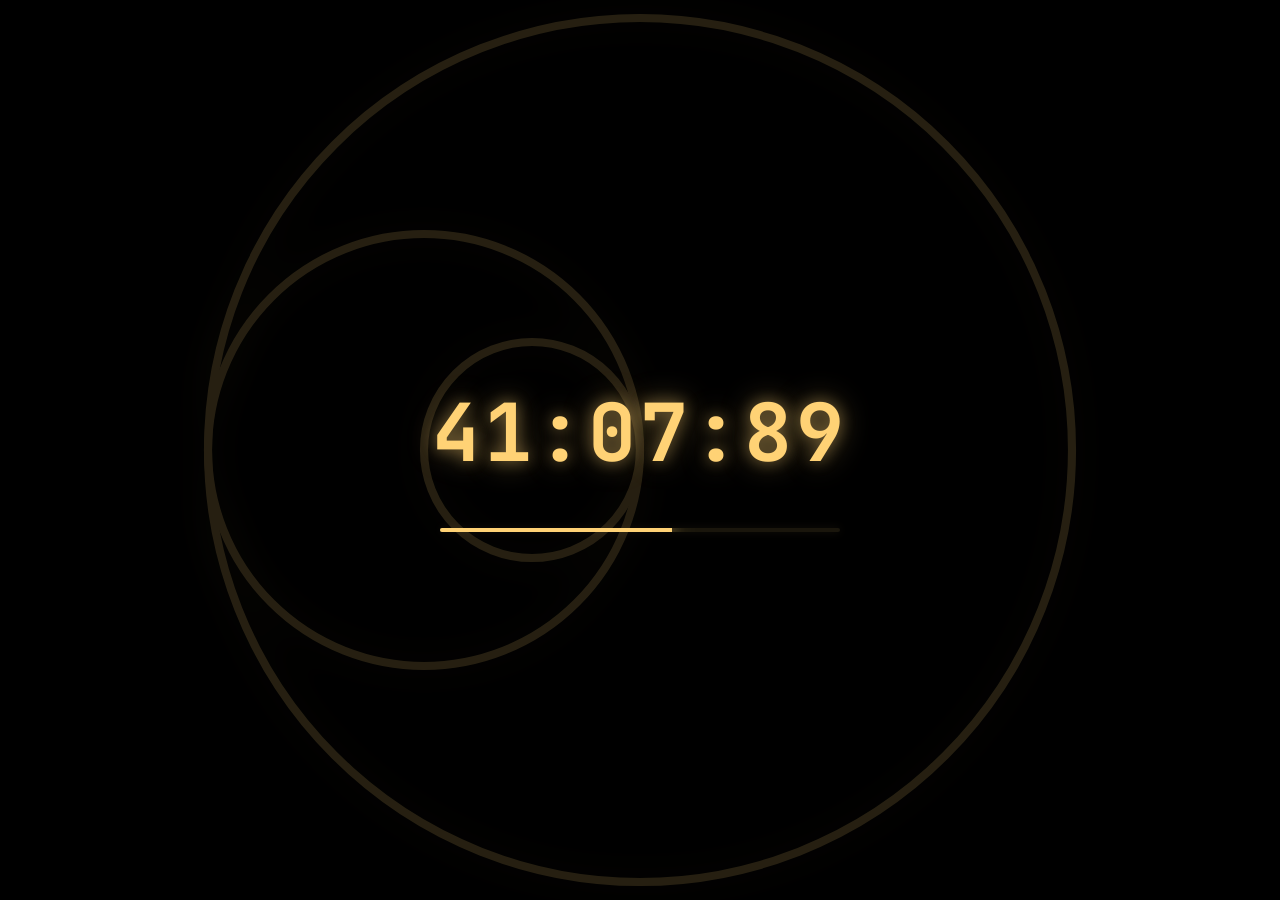
<file: index.html>
<!DOCTYPE html>
<html lang="en">
<head>
    <meta charset="UTF-8">
    <meta name="viewport" content="width=device-width, initial-scale=1.0">
    <title>3 Body Problem | The Countdown</title>
    <meta name="description" content="The clock is ticking. Humanity faces a terrifying truth: we are not alone.">
    <link rel="preconnect" href="https://fonts.googleapis.com">
    <link rel="preconnect" href="https://fonts.gstatic.com" crossorigin>
    <link href="https://fonts.googleapis.com/css2?family=Funnel+Sans:wght@400;700;800&family=JetBrains+Mono:wght@400;700&display=swap" rel="stylesheet">
    <link rel="stylesheet" href="assets/style.css">
    <link rel="icon" type="image/svg+xml" href="assets/images/favicon.svg">
    <script>
        (function() {
            const navEntry = performance.getEntriesByType('navigation')[0];
            const hasStarted = sessionStorage.getItem('hasStarted');
            if (!hasStarted || (navEntry && navEntry.type === 'reload')) {
                document.documentElement.classList.add('is-reloading');
                sessionStorage.setItem('hasStarted', 'true');
            }
        })();
    </script>
</head>
<body class="home-page">
    <div id="loading-screen" class="loading-screen">
        <svg viewBox="0 0 200 200" class="three-suns-svg">
            <circle cx="100" cy="100" r="80" />
            <circle cx="60" cy="100" r="40" />
            <circle cx="80" cy="100" r="20" />
        </svg>
        <div class="loading-content">
            <div class="loading-countdown" id="loading-countdown">99:99:99</div>
            <div class="loading-bar-container">
                <div class="loading-bar" id="loading-bar"></div>
            </div>
        </div>
    </div>

    <div class="scanlines"></div>

    <a href="https://www.netflix.com/title/81024821" target="_blank" class="netflix-btn">
        <span>Watch on</span>
        <img src="assets/svg/Netflix_2015_logo.svg" alt="Netflix">
    </a>
    <div class="hero-bg base" style="background-image: url('assets/images/Countdown.jpg');"></div>


    <nav>
        <div class="nav-links">
            <a href="index.html">Home</a>
            <a href="science.html">Science</a>
            <a href="game.html">The Game</a>
            <a href="enemy.html">The Enemy</a>
            <a href="characters.html">Characters</a>
        </div>
    </nav>

    <section>
        <div class="container">
            <h1>The Countdown</h1>
            <div class="content-box">
                <p class="highlight">The clock is ticking. Can you see it?</p>
                <p>What began as a series of inexplicable suicides in the scientific community has revealed a terrifying truth: the laws of nature are no longer functioning. We are not alone, and we are being watched.</p>
                <p class="highlight">Don’t play the game unless you’re prepared to lose your world.</p>
                
                <a href="science.html" class="btn">Initiate Research</a>
            </div>
        </div>
    </section>

    <script src="assets/script.js"></script>
</body>
</html>
</file>
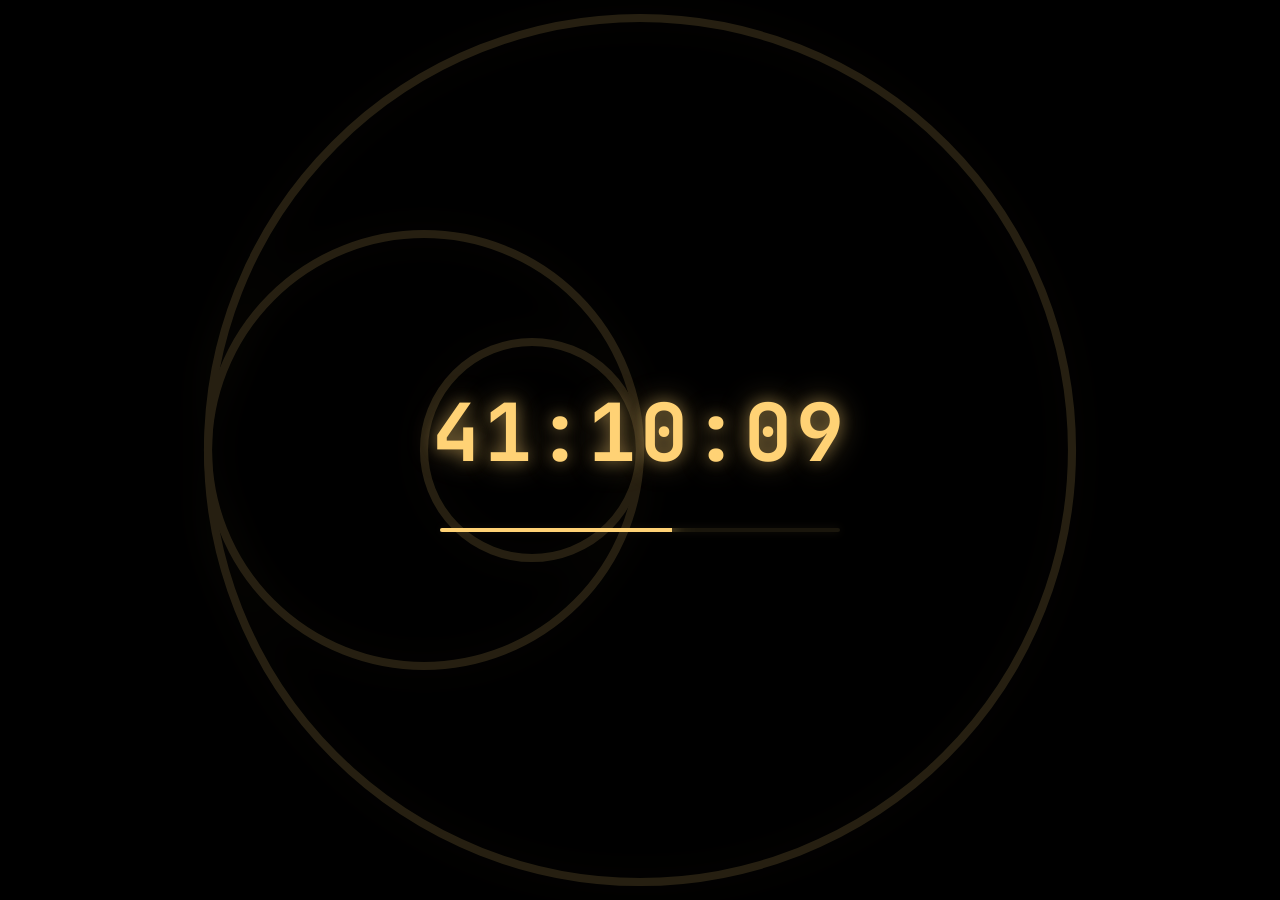
<file: enemy.html>
<!DOCTYPE html>
<html lang="en">
<head>
    <meta charset="UTF-8">
    <meta name="viewport" content="width=device-width, initial-scale=1.0">
    <title>The Enemy | 3 Body Problem</title>
    <link rel="preconnect" href="https://fonts.googleapis.com">
    <link rel="preconnect" href="https://fonts.gstatic.com" crossorigin>
    <link href="https://fonts.googleapis.com/css2?family=Funnel+Sans:wght@400;700;800&family=JetBrains+Mono:wght@400;700&display=swap" rel="stylesheet">
    <link rel="stylesheet" href="assets/style.css">
    <link rel="icon" type="image/svg+xml" href="assets/images/favicon.svg">
    <script>
        (function() {
            const navEntry = performance.getEntriesByType('navigation')[0];
            const hasStarted = sessionStorage.getItem('hasStarted');
            if (!hasStarted || (navEntry && navEntry.type === 'reload')) {
                document.documentElement.classList.add('is-reloading');
                sessionStorage.setItem('hasStarted', 'true');
            }
        })();
    </script>
</head>
<body class="enemy-page">
    <div id="loading-screen" class="loading-screen">
        <svg viewBox="0 0 200 200" class="three-suns-svg">
            <circle cx="100" cy="100" r="80" />
            <circle cx="60" cy="100" r="40" />
            <circle cx="80" cy="100" r="20" />
        </svg>
        <div class="loading-content">
            <div class="loading-countdown" id="loading-countdown">99:99:99</div>
            <div class="loading-bar-container">
                <div class="loading-bar" id="loading-bar"></div>
            </div>
        </div>
    </div>
    <div class="scanlines"></div>

    <a href="https://www.netflix.com/title/81024821" target="_blank" class="netflix-btn">
        <span>Watch on</span>
        <img src="assets/svg/Netflix_2015_logo.svg" alt="Netflix">
    </a>
    <div class="hero-bg"></div>

    <nav>
        <div class="nav-links">
            <a href="index.html">Home</a>
            <a href="science.html">Science</a>
            <a href="game.html">The Game</a>
            <a href="enemy.html">The Enemy</a>
            <a href="characters.html">Characters</a>
        </div>
    </nav>

    <section>
        <div class="container">
            <h1>"You Are Bugs"</h1>
            <div class="content-box">
                <p>They are coming. In 400 years, the fleet will arrive. To some, they are conquerors; to others, they are saviors sent to fix a broken planet.</p>
                
                <div class="feature-grid">
                    <div class="feature-card">
                        <div class="card-icon">
                            <svg viewBox="0 0 24 24" fill="none" stroke="currentColor" stroke-width="2" stroke-linecap="round" stroke-linejoin="round"><circle cx="12" cy="12" r="4"/><circle cx="6" cy="6" r="2"/><circle cx="18" cy="18" r="3"/></svg>
                        </div>
                        <h3>The San-Ti</h3>
                        <p>A species that cannot lie, surviving in a system of celestial chaos.</p>
                        <a href="https://three-body-problem.fandom.com/wiki/Trisolarans" target="_blank" class="btn-sm">Read More</a>
                    </div>
                    <div class="feature-card">
                        <div class="card-icon">
                            <svg viewBox="0 0 24 24" fill="none" stroke="currentColor" stroke-width="2" stroke-linecap="round" stroke-linejoin="round"><path d="M4.9 19.1C1 15.2 1 8.8 4.9 4.9"/><path d="M7.8 16.2c-2.3-2.3-2.3-6.1 0-8.4"/><circle cx="12" cy="12" r="2"/><path d="M16.2 7.8c2.3 2.3 2.3 6.1 0 8.4"/><path d="M19.1 4.9c3.9 3.9 3.9 10.2 0 14.1"/></svg>
                        </div>
                        <h3>Ye Wenjie’s Choice</h3>
                        <p>Revisit the moment at Red Coast Base that changed human history forever.</p>
                        <a href="https://three-body-problem.fandom.com/wiki/Ye_Wenjie" target="_blank" class="btn-sm">Read More</a>
                    </div>
                    <div class="feature-card">
                        <div class="card-icon">
                            <svg viewBox="0 0 24 24" fill="none" stroke="currentColor" stroke-width="2" stroke-linecap="round" stroke-linejoin="round"><path d="M16 21v-2a4 4 0 0 0-4-4H6a4 4 0 0 0-4 4v2"/><circle cx="9" cy="7" r="4"/><path d="M22 21v-2a4 4 0 0 0-3-3.87"/><path d="M16 3.13a4 4 0 0 1 0 7.75"/></svg>
                        </div>
                        <h3>The ETO</h3>
                        <p>Meet the humans who have turned their backs on their own kind to welcome the Great Awakening.</p>
                        <a href="https://three-body-problem.fandom.com/wiki/Earth-Trisolaris_Organization" target="_blank" class="btn-sm">Read More</a>
                    </div>
                </div>

                <a href="characters.html" class="btn">Characters</a>
            </div>
        </div>
    </section>

    <script src="assets/script.js"></script>
</body>
</html>
</file>
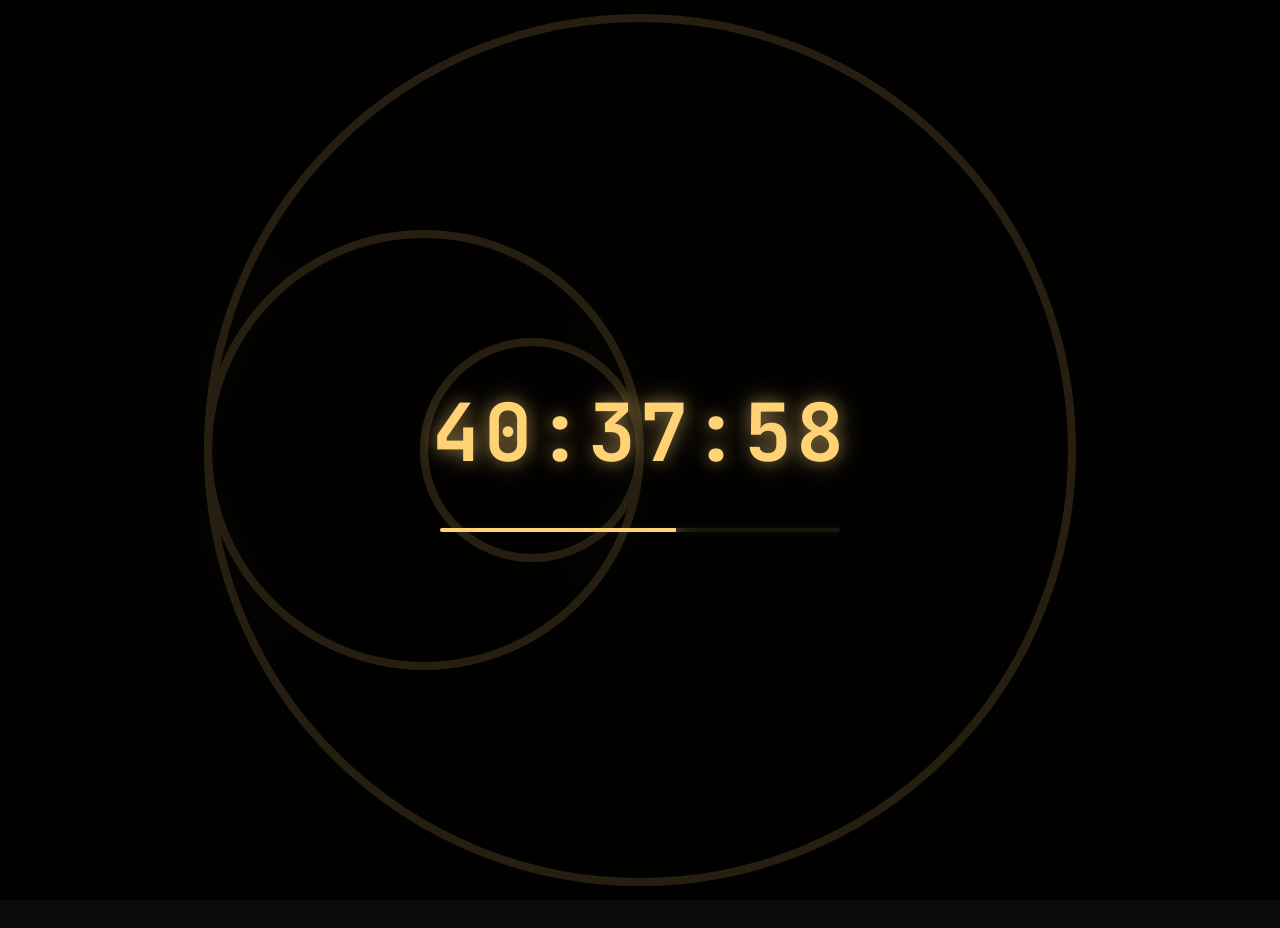
<file: science.html>
<!DOCTYPE html>
<html lang="en">
<head>
    <meta charset="UTF-8">
    <meta name="viewport" content="width=device-width, initial-scale=1.0">
    <title>The Science | 3 Body Problem</title>
    <link rel="preconnect" href="https://fonts.googleapis.com">
    <link rel="preconnect" href="https://fonts.gstatic.com" crossorigin>
    <link href="https://fonts.googleapis.com/css2?family=Funnel+Sans:wght@400;700;800&family=JetBrains+Mono:wght@400;700&display=swap" rel="stylesheet">
    <link rel="stylesheet" href="assets/style.css">
    <link rel="icon" type="image/svg+xml" href="assets/images/favicon.svg">
    <script>
        (function() {
            const navEntry = performance.getEntriesByType('navigation')[0];
            const hasStarted = sessionStorage.getItem('hasStarted');
            if (!hasStarted || (navEntry && navEntry.type === 'reload')) {
                document.documentElement.classList.add('is-reloading');
                sessionStorage.setItem('hasStarted', 'true');
            }
        })();
    </script>
</head>
<body class="science-page">
    <div id="loading-screen" class="loading-screen">
        <svg viewBox="0 0 200 200" class="three-suns-svg">
            <circle cx="100" cy="100" r="80" />
            <circle cx="60" cy="100" r="40" />
            <circle cx="80" cy="100" r="20" />
        </svg>
        <div class="loading-content">
            <div class="loading-countdown" id="loading-countdown">99:99:99</div>
            <div class="loading-bar-container">
                <div class="loading-bar" id="loading-bar"></div>
            </div>
        </div>
    </div>
    <div class="scanlines"></div>

    <a href="https://www.netflix.com/title/81024821" target="_blank" class="netflix-btn">
        <span>Watch on</span>
        <img src="assets/svg/Netflix_2015_logo.svg" alt="Netflix">
    </a>

    <a href="game.html" class="vr-btn">
        <span>Do you like VR Games?</span>
        <svg viewBox="0 0 24 24" fill="none" stroke="currentColor" stroke-width="2" stroke-linecap="round" stroke-linejoin="round">
            <path d="M22 15V8a2 2 0 0 0-2-2H4a2 2 0 0 0-2 2v7a2 2 0 0 0 2 2h4.5l1.5 2h4l1.5-2H20a2 2 0 0 0 2-2Z"/>
            <path d="M8 12h.01"/>
            <path d="M16 12h.01"/>
        </svg>
    </a>

    <div class="hero-bg" style="background-image: url('assets/images/Group.jpg'); opacity: 1; filter: none;"></div>

    <nav>
        <div class="nav-links">
            <a href="index.html">Home</a>
            <a href="science.html">Science</a>
            <a href="game.html">The Game</a>
            <a href="enemy.html">The Enemy</a>
            <a href="characters.html">Characters</a>
        </div>
    </nav>

    <section>
        <div class="container">
            <h1>When Science Breaks</h1>
            <div class="content-box">
                <p>For centuries, we believed the universe followed a predictable set of rules. We were wrong. From the particle accelerators of Europe to the radar bases of China, the foundation of human knowledge is crumbling.</p>
                
                <div class="feature-grid">
                    <div class="feature-card">
                        <div class="card-icon">
                            <svg viewBox="0 0 24 24" fill="none" stroke="currentColor" stroke-width="2" stroke-linecap="round" stroke-linejoin="round"><path d="M17 21v-2a4 4 0 0 0-4-4H5a4 4 0 0 0-4 4v2"/><circle cx="9" cy="7" r="4"/><path d="M23 21v-2a4 4 0 0 0-3-3.87"/><path d="M16 3.13a4 4 0 0 1 0 7.75"/></svg>
                        </div>
                        <div class="card-content">
                            <h3>The Oxford Five</h3>
                            <p>Meet the elite group of physicists tasked with solving the impossible.</p>
                        </div>
                        <a href="https://three-body-problem.fandom.com/wiki/Oxford_Five" target="_blank" class="btn-sm">
                            <svg viewBox="0 0 24 24" fill="none" stroke="currentColor" stroke-width="2" stroke-linecap="round" stroke-linejoin="round" style="width: 20px; height: 20px;"><line x1="5" y1="12" x2="19" y2="12"></line><polyline points="12 5 19 12 12 19"></polyline></svg>
                        </a>
                    </div>
                    <div class="feature-card">
                        <div class="card-icon">
                            <svg viewBox="0 0 24 24" fill="none" stroke="currentColor" stroke-width="2" stroke-linecap="round" stroke-linejoin="round"><circle cx="12" cy="12" r="10"/><path d="M12 2a14.5 14.5 0 0 0 0 20 14.5 14.5 0 0 0 0-20"/><path d="M2 12h20"/></svg>
                        </div>
                        <div class="card-content">
                            <h3>The Sophon Effect</h3>
                            <p>If the "eyes" of the enemy are everywhere, is any secret truly safe?</p>
                        </div>
                        <a href="https://three-body-problem.fandom.com/wiki/Sophon" target="_blank" class="btn-sm">
                            <svg viewBox="0 0 24 24" fill="none" stroke="currentColor" stroke-width="2" stroke-linecap="round" stroke-linejoin="round" style="width: 20px; height: 20px;"><line x1="5" y1="12" x2="19" y2="12"></line><polyline points="12 5 19 12 12 19"></polyline></svg>
                        </a>
                    </div>
                    <div class="feature-card">
                        <div class="card-icon">
                            <svg viewBox="0 0 24 24" fill="none" stroke="currentColor" stroke-width="2" stroke-linecap="round" stroke-linejoin="round"><path d="M2 12h20"/><path d="M12 2v20"/><path d="m4.93 4.93 14.14 14.14"/><path d="m4.93 19.07 14.14-14.14"/></svg>
                        </div>
                        <div class="card-content">
                            <h3>Nanofiber Breakthrough</h3>
                            <p>Exploring the technology that could either save us or slice through the very fabric of our civilization.</p>
                        </div>
                        <a href="https://three-body-problem.fandom.com/wiki/Nanofibre" target="_blank" class="btn-sm">
                            <svg viewBox="0 0 24 24" fill="none" stroke="currentColor" stroke-width="2" stroke-linecap="round" stroke-linejoin="round" style="width: 20px; height: 20px;"><line x1="5" y1="12" x2="19" y2="12"></line><polyline points="12 5 19 12 12 19"></polyline></svg>
                        </a>
                    </div>
                </div>
            </div>
        </div>
    </section>

    <script src="assets/script.js"></script>
</body>
</html>
</file>
<file: assets/style.css>
:root {
    --bg: #0a0a0a;
    --accent: #FFD275;
    --accent-glow: rgba(255, 210, 117, 0.4);
    --text: #f5f5f7;
    --text-dim: #ffffff;
    --secondary: #1a1a1a;
    --glass: rgba(255, 255, 255, 0.05);
    --border: rgba(255, 210, 117, 0.2);
    --font-main: 'Funnel Sans', system-ui, -apple-system, sans-serif;
    --font-mono: 'JetBrains Mono', 'Courier New', monospace;
}

* {
    margin: 0;
    padding: 0;
    box-sizing: border-box;
}

body {
    background-color: var(--bg);
    color: var(--text);
    font-family: var(--font-main);
    line-height: 1.6;
    overflow-x: hidden;
    -webkit-font-smoothing: antialiased;
}

/* Loading Screen */
.loading-screen {
    position: fixed;
    top: 0;
    left: 0;
    width: 100vw;
    height: 100vh;
    background-color: #000;
    z-index: 100000;
    display: none;
    justify-content: center;
    align-items: center;
    overflow: hidden;
    transition: transform 1.2s cubic-bezier(0.77, 0, 0.175, 1);
}

.is-reloading .loading-screen {
    display: flex;
}

.loading-screen.fade-out {
    transform: translateY(-100%);
}

.three-suns-svg {
    position: absolute;
    top: 50%;
    left: 50%;
    transform: translate(-50%, -50%);
    width: 120vmin;
    height: 120vmin;
    opacity: 0.15;
    fill: none;
    stroke: var(--accent);
    stroke-width: 1.5;
    filter: drop-shadow(0 0 20px var(--accent-glow));
    animation: rotate 40s linear infinite;
    pointer-events: none;
}

@keyframes rotate {
    from { transform: translate(-50%, -50%) rotate(0deg); }
    to { transform: translate(-50%, -50%) rotate(360deg); }
}

.loading-content {
    position: relative;
    z-index: 2;
    display: flex;
    flex-direction: column;
    align-items: center;
    justify-content: center;
}

.loading-countdown {
    font-family: var(--font-mono);
    font-size: 5rem;
    color: var(--accent);
    text-shadow: 0 0 15px var(--accent-glow), 0 0 30px var(--accent-glow);
    font-weight: 700;
    letter-spacing: 4px;
    margin-bottom: 2rem;
    animation: fast-flicker 0.1s infinite alternate; 
}

@keyframes fast-flicker {
    0%, 19%, 21%, 23%, 25%, 54%, 56%, 100% { 
        opacity: 1; 
        text-shadow: 0 0 15px var(--accent-glow), 0 0 30px var(--accent-glow); 
    }
    20%, 22%, 24%, 55% { 
        opacity: 0.7; 
        text-shadow: 0 0 5px var(--accent-glow); 
    }
}

.loading-bar-container {
    width: 400px;
    height: 4px;
    background: rgba(255, 210, 117, 0.1);
    border-radius: 2px;
    overflow: hidden;
    position: relative;
    box-shadow: 0 0 10px rgba(255, 210, 117, 0.1);
}

.loading-bar {
    height: 100%;
    width: 0%;
    background: var(--accent);
    box-shadow: 0 0 15px var(--accent), 0 0 30px var(--accent);
    transition: width 0.05s linear;
}

@media (max-width: 768px) {
    .loading-countdown {
        font-size: 3rem;
    }
    .loading-bar-container {
        width: 80vw;
    }
}

/* Glassmorphism Navigation */
nav {
    position: fixed;
    bottom: 0;
    width: 100%;
    padding: 1.5rem 3rem;
    z-index: 1000;
    display: flex;
    justify-content: center;
    align-items: center;
    background: linear-gradient(to top, rgba(10,10,10,0.95) 0%, rgba(10,10,10,0.8) 50%, transparent 100%);
    backdrop-filter: blur(10px);
}

@media (max-width: 768px) {
    nav {
        padding: 1rem;
    }
}

.global-timer {
    position: fixed;
    bottom: 4.5rem; /* Positioned above the nav links */
    left: 50%;
    transform: translateX(-50%);
    font-family: var(--font-mono);
    font-size: 0.9rem;
    color: var(--accent);
    text-shadow: 0 0 10px var(--accent-glow);
    letter-spacing: 2px;
    z-index: 1001;
    pointer-events: none;
    animation: flicker 5s infinite;
}

@media (max-width: 768px) {
    .global-timer {
        bottom: 5.5rem; /* Moved up even further to avoid multi-line nav */
        font-size: 0.75rem;
    }
}

.logo {
    font-family: var(--font-mono);
    font-weight: 700;
    font-size: 1.2rem;
    color: var(--accent);
    text-transform: uppercase;
    letter-spacing: 2px;
    text-shadow: 0 0 10px var(--accent-glow);
}

.nav-links {
    display: flex;
    gap: 2rem;
}

.nav-links a {
    text-decoration: none;
    color: var(--text-dim);
    font-family: var(--font-mono);
    font-size: 0.9rem;
    transition: all 0.3s ease;
    text-transform: uppercase;
    position: relative;
}

.nav-links a:hover,
.nav-links a.active {
    color: var(--accent);
    text-shadow: 0 0 8px var(--accent-glow);
}

.nav-links a::after {
    content: '';
    position: absolute;
    bottom: -5px;
    left: 0;
    width: 0;
    height: 1px;
    background: var(--accent);
    transition: width 0.3s ease;
}

.nav-links a:hover::after,
.nav-links a.active::after {
    width: 100%;
}

/* Hero Sections */
section {
    min-height: 100vh;
    padding: 8rem 3rem 4rem;
    display: flex;
    flex-direction: column;
    justify-content: center;
    position: relative;
}

body.home-page section {
    justify-content: flex-end;
    padding-bottom: 12rem;
}

@media (max-width: 768px) {
    section {
        padding: 6rem 1.5rem 6rem;
    }
    body.home-page section {
        justify-content: center;
        padding-bottom: 8rem;
    }
}

.hero-bg {
    position: fixed;
    top: 0;
    left: 0;
    width: 100%;
    height: 100%;
    z-index: -2;
    background-size: cover;
    background-position: center;
    opacity: 1;
    transition: opacity 1s ease;
}

@media (max-width: 768px) {
    .hero-bg::after {
        content: '';
        position: absolute;
        top: 0;
        left: 0;
        width: 100%;
        height: 100%;
        background: rgba(0, 0, 0, 0.45); /* Darker overlay for mobile */
        z-index: 1;
    }
}





.container {
    max-width: 1200px;
    margin: 0 0 0 auto;
    width: 100%;
    display: flex;
    flex-direction: column;
    align-items: flex-end;
    text-align: right;
}

@media (max-width: 768px) {
    .container {
        margin: 0 auto;
        align-items: center;
        text-align: center;
    }
}

/* Enemy Page Layout and Styling */
body.enemy-page {
    overflow: hidden;
}

body.enemy-page section,
body.science-page section {
    padding-top: 4rem;
    /* Move content up */
}

body.enemy-page .container {
    margin: 0 auto;
    align-items: center;
    text-align: center;
    max-width: 1400px;
}

body.science-page .container {
    margin: 0 auto 0 0;
    align-items: flex-start;
    text-align: left;
    max-width: 1200px;
}

body.enemy-page .content-box {
    max-width: 1200px;
    margin: 0 auto;
    width: 100%;
}

body.science-page .content-box {
    max-width: 500px;
    margin: 0;
    width: 100%;
}

body.enemy-page .feature-grid {
    display: grid;
    grid-template-columns: repeat(3, 1fr);
    gap: 2rem;
    margin: 2rem 0 4rem;
    align-items: stretch;
}

@media (max-width: 1024px) {
    body.enemy-page .feature-grid {
        grid-template-columns: repeat(2, 1fr);
    }
}

@media (max-width: 768px) {
    body.enemy-page .feature-grid {
        grid-template-columns: 1fr;
        gap: 1.5rem;
    }
}

body.science-page .feature-grid {
    display: flex;
    flex-direction: column;
    gap: 1.5rem;
    margin: 3rem 0;
    width: 100%;
    max-width: 500px;
}

/* Initial state for animated elements in content-box */
.content-box > *:not(.feature-grid),
.feature-card {
    opacity: 0;
    transform: translateY(20px);
}


body.enemy-page .feature-card {
    display: flex;
    flex-direction: column;
    align-items: center;
    justify-content: center; /* Center-align content vertically */
    text-align: center;
    padding: 3rem 2rem 4rem; /* Increased padding, especially at bottom */
    min-height: 420px; /* Ensure enough height for the shift */
    background: var(--glass);
    backdrop-filter: blur(15px);
    border: 1px solid var(--border);
    border-radius: 8px;
    transition: all 0.4s cubic-bezier(0.165, 0.84, 0.44, 1);
    position: relative;
    overflow: hidden;
}

/* Content wrapper transition for hover move-up effect */
body.enemy-page .feature-card .card-icon,
body.enemy-page .feature-card h3,
body.enemy-page .feature-card p {
    transition: transform 0.4s cubic-bezier(0.165, 0.84, 0.44, 1);
}

body.enemy-page .feature-card:hover .card-icon,
body.enemy-page .feature-card:hover h3,
body.enemy-page .feature-card:hover p {
    transform: translateY(-30px); /* Increased shift from -15px */
}


body.science-page .feature-card {
    display: flex;
    flex-direction: row;
    align-items: center;
    gap: 2rem;
    padding: 2rem;
    background: var(--glass);
    backdrop-filter: blur(15px);
    border: 1px solid var(--border);
    border-radius: 8px;
    transition: all 0.4s cubic-bezier(0.165, 0.84, 0.44, 1);
    position: relative;
    width: 100%;
}

@media (max-width: 768px) {
    body.science-page .feature-card {
        flex-direction: column;
        align-items: flex-start;
        gap: 1rem;
        padding: 1.5rem;
    }
    body.science-page .card-content {
        padding-right: 0;
    }
}

body.enemy-page .feature-card:hover {
    background: rgba(255, 255, 255, 0.08);
    border-color: var(--accent);
    transform: translateY(-8px);
    box-shadow: 0 15px 35px rgba(0, 0, 0, 0.3);
}

body.enemy-page .feature-card p {
    margin-bottom: 0;
    text-align: center;
}


body.science-page .feature-card p {
    margin: 0;
    color: var(--text-dim);
}

body.enemy-page .card-icon {
    width: 48px;
    height: 48px;
    margin-bottom: 1.5rem;
    color: var(--accent);
    filter: drop-shadow(0 0 8px var(--accent-glow));
}

body.science-page .card-icon {
    flex-shrink: 0;
    width: 48px;
    height: 48px;
    color: var(--accent);
    filter: drop-shadow(0 0 8px var(--accent-glow));
}

body.enemy-page .card-icon svg {
    width: 100%;
    height: 100%;
}

body.enemy-page .btn-sm {
    display: inline-block;
    padding: 0.6rem 1.2rem;
    border: 1px solid var(--accent);
    color: var(--accent);
    text-decoration: none;
    font-family: var(--font-mono);
    text-transform: uppercase;
    font-size: 0.75rem;
    letter-spacing: 1px;
    transition: all 0.4s ease;

    /* Reveal animation initial state */
    position: absolute;
    bottom: 2.5rem; /* Slightly higher from bottom */
    left: 50%;
    transform: translateX(-50%) translateY(20px);
    opacity: 0;
    pointer-events: none;
}

body.enemy-page .feature-card:hover .btn-sm {
    opacity: 1;
    transform: translateX(-50%) translateY(0);
    pointer-events: auto;
}


body.enemy-page .btn-sm:hover {
    background: var(--accent);
    color: var(--bg);
    box-shadow: 0 0 15px var(--accent-glow);
}

body.enemy-page .hero-bg {
    background-image: linear-gradient(rgba(0, 0, 0, 0.6), rgba(0, 0, 0, 0.6)), url('images/Scene.jpg');
}

@media (max-width: 768px) {
    body.enemy-page .btn-sm {
        opacity: 1;
        transform: translateX(-50%) translateY(0);
        pointer-events: auto;
    }
    
    body.enemy-page .feature-card .card-icon,
    body.enemy-page .feature-card h3,
    body.enemy-page .feature-card p {
        transform: translateY(-25px) !important; /* Always shifted up to show button */
    }
}

body.enemy-page,
body.science-page {
    overflow-y: auto;
    overflow-x: hidden;
}

body.science-page .card-content {
    flex-grow: 1;
    padding-right: 3rem;
    /* Space for the absolute arrow */
}

body.science-page .feature-card h3 {
    margin-bottom: 0.5rem;
}

body.science-page .btn-sm {
    opacity: 1;
    transform: translateY(0);
    pointer-events: auto;
    width: 32px;
    height: 32px;
    display: flex;
    align-items: center;
    justify-content: center;
    border-radius: 50%;
    padding: 0;
    position: absolute;
    top: 1.5rem;
    right: 1.5rem;
    border-color: var(--accent);
    color: var(--accent);
}

body.science-page .btn-sm:hover {
    background: var(--accent);
    color: var(--bg);
    box-shadow: 0 0 15px var(--accent-glow);
}

body.science-page .feature-card:hover {
    background: rgba(255, 255, 255, 0.08);
    border-color: var(--accent);
    transform: translateX(10px);
    /* Slide right instead of lift */
    box-shadow: 0 15px 35px rgba(0, 0, 0, 0.3);
}

h1 {
    font-size: 3rem;
    font-weight: 800;
    margin-bottom: 1.5rem;
    font-family: var(--font-mono);
    text-transform: uppercase;
    color: var(--accent);
    text-shadow: 0 0 20px var(--accent-glow);
    animation: flicker 4s infinite;
}

@media (max-width: 768px) {
    h1 {
        font-size: 2rem;
    }
}

@keyframes flicker {

    0%,
    19%,
    21.1%,
    23%,
    25%,
    54%,
    56%,
    100% {
        opacity: 1;
    }

    20%,
    21%,
    22%,
    24%,
    55% {
        opacity: 0.4;
    }
}

.content-box {
    background: transparent;
    padding: 0;
    border: none;
    backdrop-filter: none;
    border-radius: 4px;
    max-width: 450px;
}

p {
    margin-bottom: 1.5rem;
    font-size: 0.95rem;
    color: var(--text-dim);
}

.highlight {
    color: var(--accent);
    font-weight: 600;
}

.countdown-timer {
    font-family: var(--font-mono);
    font-size: 3rem;
    color: var(--accent);
    margin: 2rem 0;
    letter-spacing: 5px;
    text-shadow: 0 0 15px var(--accent-glow);
}

/* Feature Grid */
.feature-grid {
    display: grid;
    grid-template-columns: repeat(auto-fit, minmax(300px, 1fr));
    gap: 2rem;
    margin-top: 3rem;
}

.feature-card {
    background: transparent;
    border: none;
    padding: 2rem;
    border-radius: 4px;
    transition: transform 0.3s ease, border-color 0.3s ease;
}

.feature-card:hover {
    transform: translateY(-5px);
    border-color: var(--accent);
    box-shadow: 0 10px 30px rgba(255, 210, 117, 0.1);
}

.feature-card h3 {
    color: var(--accent);
    margin-bottom: 1rem;
    font-family: var(--font-mono);
}

/* Buttons */
.btn {
    display: inline-block;
    padding: 1rem 2rem;
    border: 1px solid var(--accent);
    color: var(--accent);
    text-decoration: none;
    font-family: var(--font-mono);
    text-transform: uppercase;
    letter-spacing: 2px;
    transition: all 0.3s ease;
    background: transparent;
    cursor: pointer;
    margin-top: 1rem;
}


.btn:hover {
    background: var(--accent);
    color: var(--bg);
    box-shadow: 0 0 20px var(--accent-glow);
}

/* Scanline Overlay */
.scanlines {
    position: fixed;
    top: 0;
    left: 0;
    width: 100%;
    height: 100%;
    z-index: 9999;
    pointer-events: none;
    background: linear-gradient(rgba(18, 16, 16, 0) 50%,
            rgba(0, 0, 0, 0.25) 50%);
    background-size: 100% 4px;
    opacity: 0.1;
}

/* Responsive */
@media (max-width: 768px) {
    h1 {
        font-size: 2.5rem;
    }

    .nav-links {
        gap: 1rem;
        flex-wrap: wrap;
        justify-content: center;
    }
}

/* Netflix Button */
.netflix-btn {
    position: fixed;
    top: 2rem;
    right: 3rem;
    z-index: 10000;
    background: var(--glass);
    border: 1px solid var(--border);
    backdrop-filter: blur(15px);
    padding: 0.6rem 1.2rem;
    border-radius: 4px;
    display: flex;
    align-items: center;
    gap: 0.8rem;
    text-decoration: none;
    transition: all 0.3s ease;
}

.netflix-btn:hover {
    border-color: #d81f26;
    box-shadow: 0 0 15px rgba(216, 31, 38, 0.3);
    transform: translateY(-2px);
}

.netflix-btn span {
    font-family: var(--font-mono);
    font-size: 0.8rem;
    color: var(--text-dim);
    text-transform: uppercase;
    letter-spacing: 1px;
}

.netflix-btn img {
    height: 18px;
    width: auto;
}

@media (max-width: 768px) {
    .netflix-btn {
        top: 1rem;
        right: 1.5rem;
        padding: 0.4rem 0.8rem;
    }

    .netflix-btn span {
        font-size: 0.7rem;
    }

    .netflix-btn img {
        height: 14px;
    }
}

/* VR Button */
.vr-btn {
    position: fixed;
    bottom: 8rem;
    right: 3rem;
    z-index: 10000;
    background: transparent;
    border: 1px solid var(--accent);
    color: var(--accent);
    backdrop-filter: blur(15px);
    padding: 1rem 2rem;
    border-radius: 4px;
    display: flex;
    align-items: center;
    gap: 1rem;
    text-decoration: none;
    transition: all 0.3s ease;
    cursor: pointer;
}

.vr-btn:hover {
    background: var(--accent);
    color: var(--bg);
    box-shadow: 0 0 20px var(--accent-glow);
    transform: translateY(-2px);
}

.vr-btn span {
    font-family: var(--font-mono);
    font-size: 1rem;
    color: inherit;
    text-transform: uppercase;
    letter-spacing: 2px;
}

.vr-btn svg {
    height: 24px;
    width: auto;
    color: inherit;
}

@media (max-width: 768px) {
    .vr-btn {
        bottom: 7.5rem; /* Moved up to clear new timer pos */
        right: 1.5rem;
        padding: 0.6rem 1rem;
        width: calc(100% - 3rem);
        justify-content: center;
    }

    .vr-btn span {
        font-size: 0.8rem;
    }

    .vr-btn svg {
        height: 18px;
    }
}

/* Game Page 3D Interaction Styles */
body.game-page section {
    pointer-events: none;
    z-index: 10;
    justify-content: flex-end;
    padding-bottom: 12vh;
}

body.game-page .container {
    margin: 0 auto;
    align-items: center;
    text-align: center;
}

body.game-page .bg-title {
    position: fixed;
    top: 42%;
    left: 50%;
    transform: translate(-50%, -50%);
    font-size: 4vw;
    width: 95%;
    text-align: center;
    z-index: 0;
    margin: 0;
    opacity: 0.6;
    pointer-events: none;
    white-space: nowrap;
    letter-spacing: 0.15em;
    filter: blur(1px);
}

@media (max-width: 768px) {
    body.game-page .bg-title {
        font-size: 8vw;
        top: 35%;
    }
}

body.game-page .content-box,
body.game-page nav,
body.game-page .netflix-btn {
    pointer-events: auto;
}

body.game-page .content-box {
    max-width: 600px;
}

/* Characters Page */
body.characters-page {
    overflow-y: auto;
    overflow-x: hidden;
}

body.characters-page .characters-section {
    padding: 6rem 0;
    min-height: 100vh;
    display: flex;
    justify-content: center;
}

.characters-container {
    width: 100%;
    margin: 0;
    padding: 0;
    position: relative;
    z-index: 2;
}

.characters-title {
    text-align: center;
    margin-bottom: 3rem;
}

.characters-grid {
    display: grid;
    grid-template-columns: repeat(3, 1fr);
    gap: 0;
    padding-bottom: 6rem;
}

.character-card {
    position: relative;
    overflow: hidden;
    border-radius: 0;
    aspect-ratio: 1;
    cursor: pointer;
    border: none;
    background: var(--glass);
    text-decoration: none;
}

.character-card img {
    width: 100%;
    height: 100%;
    object-fit: cover;
    object-position: top center;
    transition: transform 0.6s cubic-bezier(0.165, 0.84, 0.44, 1);
}

.character-card:hover img {
    transform: scale(1.05);
}

.character-info {
    position: absolute;
    bottom: -35%;
    left: 0;
    width: 100%;
    height: 33.33%;
    background: rgba(10, 10, 10, 0.88);
    display: flex;
    flex-direction: column;
    justify-content: center;
    padding: 1.5rem;
    transition: bottom 0.5s cubic-bezier(0.165, 0.84, 0.44, 1);
}

.character-card:hover .character-info {
    bottom: 0;
}

.character-info h3 {
    color: var(--accent);
    font-family: var(--font-mono);
    font-size: 1.2rem;
    margin-bottom: 0.4rem;
    text-shadow: 0 0 10px var(--accent-glow);
}

.character-info p {
    color: var(--text);
    font-size: 0.8rem;
    line-height: 1.4;
    margin: 0;
}

/* Responsive Characters */
@media (max-width: 1024px) {
    .characters-grid {
        grid-template-columns: repeat(2, 1fr);
    }
}

@media (max-width: 768px) {
    .characters-grid {
        grid-template-columns: 1fr;
    }
    .character-info {
        bottom: 0;
        background: rgba(10, 10, 10, 0.7);
        height: auto;
        padding: 1rem;
    }
    .character-info p {
        display: -webkit-box;
        -webkit-line-clamp: 3;
        -webkit-box-orient: vertical;
        line-clamp: 3;
        overflow: hidden;
    }
}
</file>
